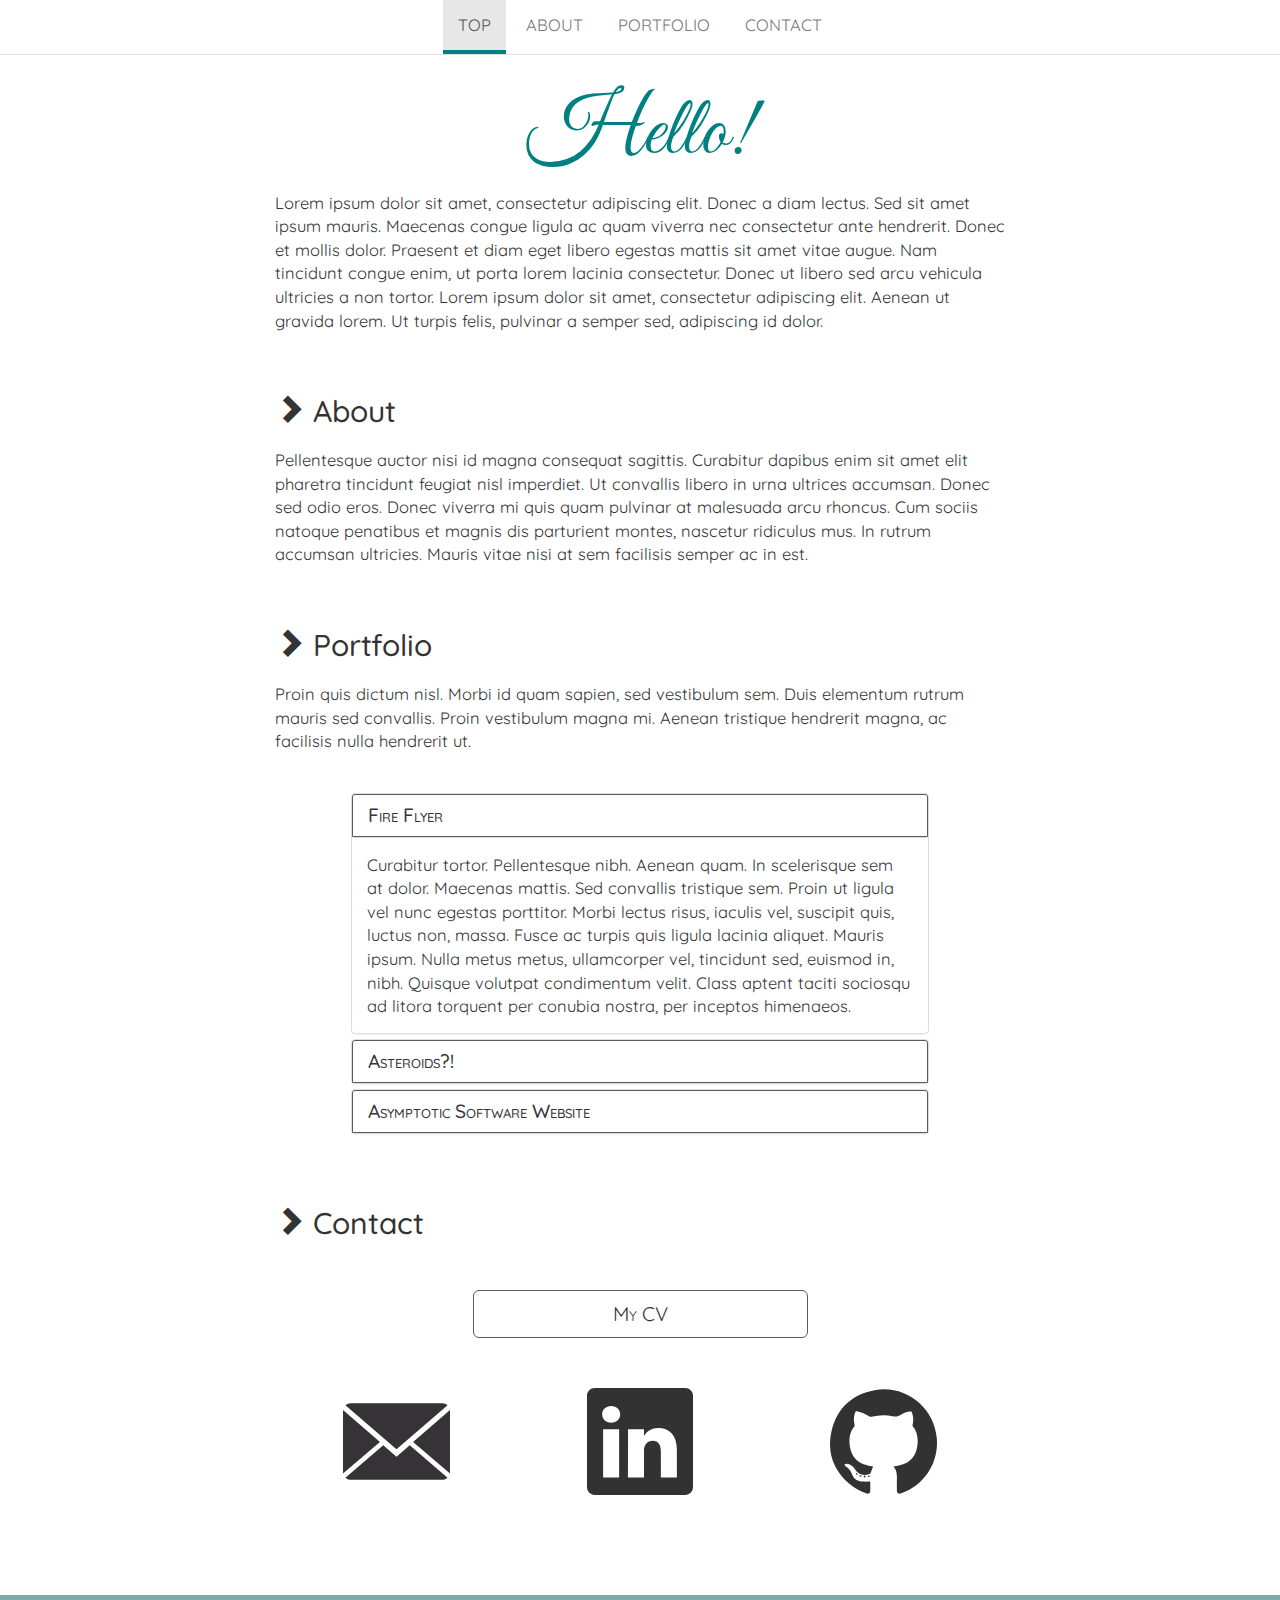
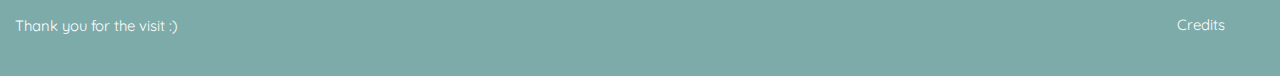
<file: index.html>
<!DOCTYPE html>
<html lang="en">

  <head>
    <meta http-equiv="content-type" content="text/xml; charset=utf-8" />
    <meta name="viewport" content="width=device-width, initial-scale=1, maximum-scale=1" />
    <title>❀ ❀ ❀</title>
    <link rel="stylesheet" href="https://maxcdn.bootstrapcdn.com/bootstrap/3.3.1/css/bootstrap.min.css"/>
    <link rel="stylesheet" href="scripts/custom.css"/>
  </head>

  <body id="top">

    <header>
      <nav id    = "main-nav"
           class = "navbar navbar-default navbar-fixed-top"
           role  = "navigation">
        <div class="container">

          <div class="navbar-header">
            <button type          = "button"
                    class         = "navbar-toggle collapsed"
                    data-toggle   = "collapse"
                    data-target   = "#collapse"
                    aria-expanded = "false">
              <span class="sr-only">Toggle navigation</span>
              <span class="icon-bar"></span>
              <span class="icon-bar"></span>
              <span class="icon-bar"></span>
            </button>
          </div> <!-- navbar-header -->

          <div class="collapse navbar-collapse" id="collapse">
            <ul class="nav navbar-nav">
              <li class="active"> <a href="#top">       Top       </a></li>
              <li>                <a href="#about">     About     </a></li>
              <li>                <a href="#portfolio"> Portfolio </a></li>
              <li>                <a href="#contact">   Contact   </a></li>
            </ul>
          </div> <!-- menu-collapse -->

        </div> <!-- container -->
      </nav>
    </header>

    <div class="container" id="main-content">

      <div class="page col-md-8 col-md-offset-2" id="welcome">

        <h1 id="maintitle">Hello!</h1>

        <p class="highlight">
            Lorem ipsum dolor sit amet, consectetur adipiscing 
            elit. Donec a diam lectus. Sed sit amet ipsum mauris. Maecenas congue 
            ligula ac quam viverra nec consectetur ante hendrerit. Donec et mollis 
            dolor. Praesent et diam eget libero egestas mattis sit amet vitae augue. 
            Nam tincidunt congue enim, ut porta lorem lacinia consectetur. Donec ut 
            libero sed arcu vehicula ultricies a non tortor. Lorem ipsum dolor sit 
            amet, consectetur adipiscing elit. Aenean ut gravida lorem. Ut turpis 
            felis, pulvinar a semper sed, adipiscing id dolor.
        </p>
      </div> <!-- welcome -->

      <!-- About -->
      <div class="page col-md-8 col-md-offset-2" id="about">

        <h2><span class="glyphicon glyphicon-chevron-right"></span> About</h2>

        <p>Pellentesque auctor nisi id magna consequat sagittis. Curabitur 
        dapibus enim sit amet elit pharetra tincidunt feugiat nisl imperdiet. 
        Ut convallis libero in urna ultrices accumsan. Donec sed odio eros. 
        Donec viverra mi quis quam pulvinar at malesuada arcu rhoncus. Cum 
        sociis natoque penatibus et magnis dis parturient montes, nascetur 
        ridiculus mus. In rutrum accumsan ultricies. Mauris vitae nisi at sem 
        facilisis semper ac in est.</p>

      </div>  <!-- about -->

      <div class="page col-md-8 col-md-offset-2" id="portfolio">

        <h2><span class="glyphicon glyphicon-chevron-right"></span> Portfolio</h2>

        <p>Proin quis dictum nisl. Morbi id quam sapien, sed vestibulum sem. 
        Duis elementum rutrum mauris sed convallis. Proin vestibulum magna mi. 
        Aenean tristique hendrerit magna, ac facilisis nulla hendrerit ut.</p>

        <!-- * Collapsible divs for portfolio! -->
        <div class                = "panel-group col-md-10 col-md-offset-1"
             id                   = "projects"
             role                 = "tablist"
             aria-multiselectable = "true">

          <div class = "panel panel-default">
            <div class = "panel-heading"
                 role  = "tab"
                 id    = "fireflyhead">
              <h4 class="panel-title">
                <a role          = "button"
                   data-toggle   = "collapse"
                   data-parent   = "#projects"
                   href          = "#fireflyer"
                   aria-expanded = "true"
                   aria-controls = "fireflyer">
                  Fire Flyer
                </a>
              </h4>
            </div>
            <div id              = "fireflyer"
                 class           = "panel-collapse collapse in"
                 role            = "tabpanel"
                 aria-labelledby = "fireflyhead">
              <div class="panel-body">
                Curabitur tortor. Pellentesque nibh. Aenean quam. In 
                scelerisque sem at dolor. Maecenas mattis. Sed convallis 
                tristique sem. Proin ut ligula vel nunc egestas porttitor. 
                Morbi lectus risus, iaculis vel, suscipit quis, luctus non, 
                massa. Fusce ac turpis quis ligula lacinia aliquet. Mauris 
                ipsum. Nulla metus metus, ullamcorper vel, tincidunt sed, 
                euismod in, nibh. Quisque volutpat condimentum velit. Class 
                aptent taciti sociosqu ad litora torquent per conubia nostra, 
                per inceptos himenaeos. 
              </div>
            </div> <!-- fireflyer -->
          </div> <!-- panel -->

          <div class="panel panel-default">
            <div class = "panel-heading"
                 role  = "tab"
                 id    = "asteroidshead">
              <h4 class="panel-title">
                <a class         = "collapsed"
                   role          = "button"
                   data-toggle   = "collapse"
                   data-parent   = "#projects"
                   href          = "#asteroids"
                   aria-expanded = "false"
                   aria-controls = "asteroids">
                  Asteroids?!
                </a>
              </h4>
            </div>
            <div id              = "asteroids"
                 class           = "panel-collapse collapse"
                 role            = "tabpanel"
                 aria-labelledby = "asteroidshead">
              <div class="panel-body">
                Anim pariatur cliche reprehenderit, enim eiusmod high life 
                accusamus terry richardson ad squid. 3 wolf moon officia aute, 
                non cupidatat skateboard dolor brunch. Food truck quinoa 
                nesciunt laborum eiusmod. Brunch 3 wolf moon tempor, sunt 
                aliqua put a bird on it squid single-origin coffee nulla 
                assumenda shoreditch et. Nihil anim keffiyeh helvetica, craft 
                beer labore wes anderson cred nesciunt sapiente ea proident. 
                Ad vegan excepteur butcher vice lomo. Leggings occaecat craft 
                beer farm-to-table, raw denim aesthetic synth nesciunt you 
                probably haven't heard of them accusamus labore sustainable VHS.
              </div>
            </div> <!-- asteroids -->
          </div> <!-- panel -->

          <div class="panel panel-default">
            <div class = "panel-heading"
                 role  = "tab"
                 id    = "asympthead">
              <h4 class="panel-title">
                <a class = "collapsed"
                   role = "button"
                   data-toggle   = "collapse"
                   data-parent   = "#projects"
                   href          = "#asymptotic"
                   aria-expanded = "false"
                   aria-controls = "asymptotic">
                  Asymptotic Software Website
                </a>
              </h4>
            </div>
            <div id              = "asymptotic"
                 class           = "panel-collapse collapse"
                 role            = "tabpanel"
                 aria-labelledby = "asympthead">
              <div class="panel-body">
                Anim pariatur cliche reprehenderit, enim eiusmod high life 
                accusamus terry richardson ad squid. 3 wolf moon officia aute, 
                non cupidatat skateboard dolor brunch. Food truck quinoa 
                nesciunt laborum eiusmod. Brunch 3 wolf moon tempor, sunt 
                aliqua put a bird on it squid single-origin coffee nulla 
                assumenda shoreditch et. Nihil anim keffiyeh helvetica, craft 
                beer labore wes anderson cred nesciunt sapiente ea proident. 
                Ad vegan excepteur butcher vice lomo. Leggings occaecat craft 
                beer farm-to-table, raw denim aesthetic synth nesciunt you 
                probably haven't heard of them accusamus labore sustainable VHS.
              </div>
            </div> <!-- asymptotic -->
          </div> <!-- panel -->

        </div> <!-- projects -->

      </div> <!-- portfolio -->

      <div class="page col-md-8 col-md-offset-2" id="contact">

        <h2><span class="glyphicon glyphicon-chevron-right"></span> Contact</h2>

          <div class="col-sm-6 col-sm-offset-3">
            <a href="resources/Nov2015_CV.pdf">
              <button type="button" class="btn btn-default btn-lg btn-block">
                My CV
              </button>
            </a>
          </div>

          <div class="col-sm-4 col-xs-8 col-sm-offset-0 col-xs-offset-2">
            <a href="mailto:shannony@andrew.cmu.edu">
              <img class="icon" src="images/message.svg" alt="Email">
            </a>
          </div>

          <div class="col-sm-4 col-xs-8 col-sm-offset-0 col-xs-offset-2">
            <img class="icon" src="images/linkedin.svg" alt="LinkedIn">
          </div>

          <div class="col-sm-4 col-xs-8 col-sm-offset-0 col-xs-offset-2">
            <img class="icon" src="images/github.svg" alt="GitHub">
          </div>

      </div> <!-- contact -->

    </div> <!-- main-content -->

    <footer>
      <div class="content container-fluid">
        <div class="row">

          <div class="col-sm-6">
            Thank you for the visit :)
          </div>

          <div class="col-sm-6">
            <nav class="navbar navbar-default" role="navigation">
              <ul class="nav navbar-nav navbar-right">
                <li><a href="credits.html">Credits</a></li>
              </ul>
            </nav>
          </div>

        </div> <!-- row -->
      </div> <!-- content container -->
    </footer>

    <script src="https://ajax.googleapis.com/ajax/libs/jquery/1.11.1/jquery.min.js"></script>
    <script src="https://maxcdn.bootstrapcdn.com/bootstrap/3.3.1/js/bootstrap.min.js"></script>
    <script src="scripts/custom.js"></script>

  </body>
</html>
</file>
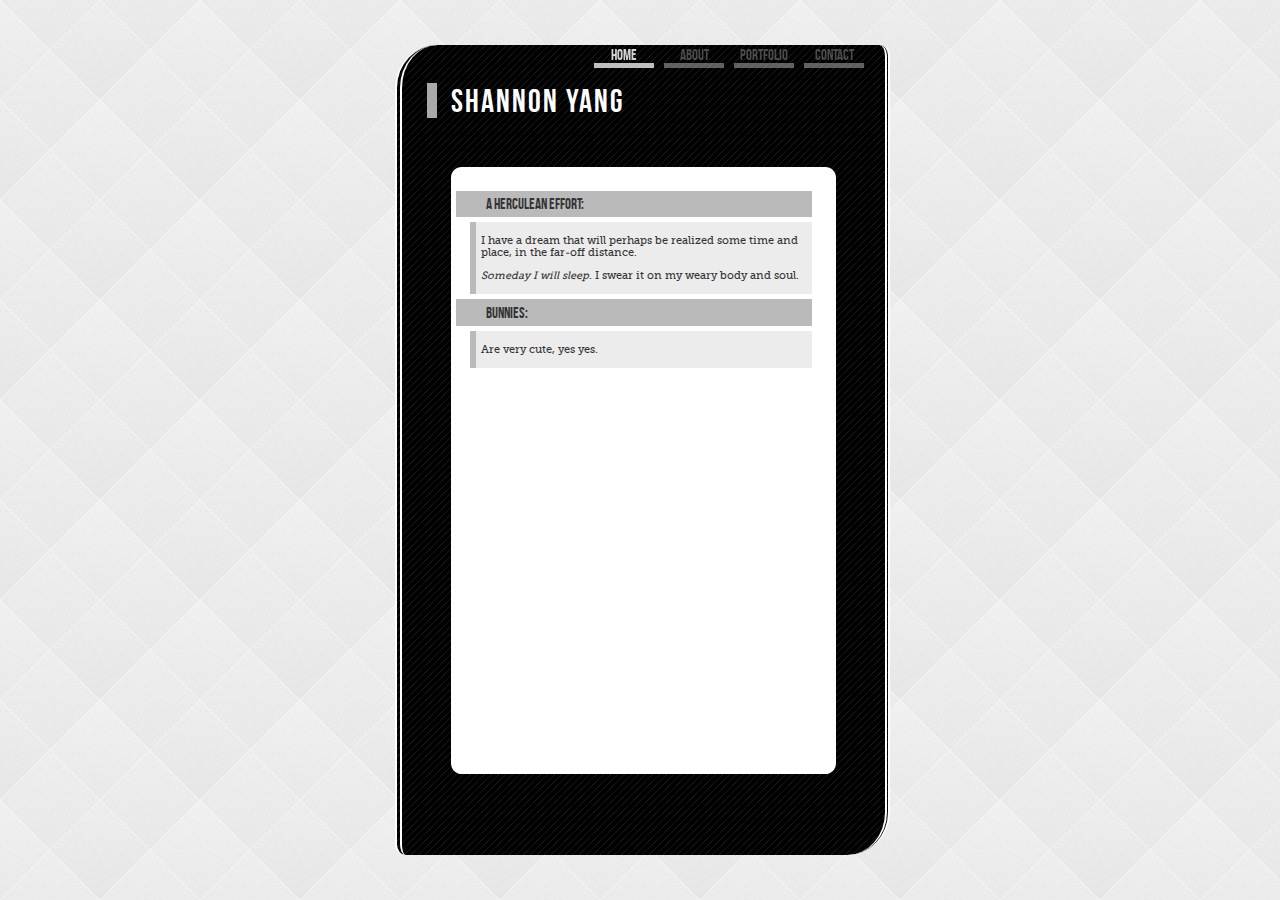
<file: old/index.html>
<!DOCTYPE html PUBLIC "-//W3C//DTD XHTML 1.0 Strict//EN" 
"http://www.w3.org/TR/xhtml1/DTD/xhtml1-strict.dtd">
<html lang="EN" dir="ltr" xmlns="http://www.w3.org/1999/xhtml">
  <head>
    <meta http-equiv="content-type" content="text/xml; charset=utf-8" />
    <title>I have bunnies and tea</title>
    <link rel="stylesheet" type="text/css" href="stylesheet.css" />
  </head>

  <body>
  <div id="all">

  <!--Header-->
    <h1 id="banner">Shannon Yang</h1>

  <!--Menu-->
    <div id="menu">
    <div id="nav">
    <ul>
      <li><a class="curpage" href="index.html">Home</a></li>
      <li><a href="about.html">About</a></li>
      <li><a href="portfolio.html">Portfolio</a></li>
      <li><a href="contact.html">Contact</a></li>
    </ul>
    </div>
    </div>

  <!--Layout images-->

  <!--Content-->
    <div id = "content">

      <div class="block">
        <div class="section">a herculean effort:</div>
        <div class="section-content">
          <p>I have a dream that will perhaps be realized some time and place,
            in the far-off distance.</p>
          <p><em>Someday I will sleep.</em> I swear it on my weary body and soul.</p>
        </div>
      </div>

      <div class="block">
        <div class="section">bunnies:</div>
        <div class="section-content">
          <p>Are very cute, yes yes.</p>
        </div>
      </div>

    </div>

  </div>
  </body>

</html>
</file>
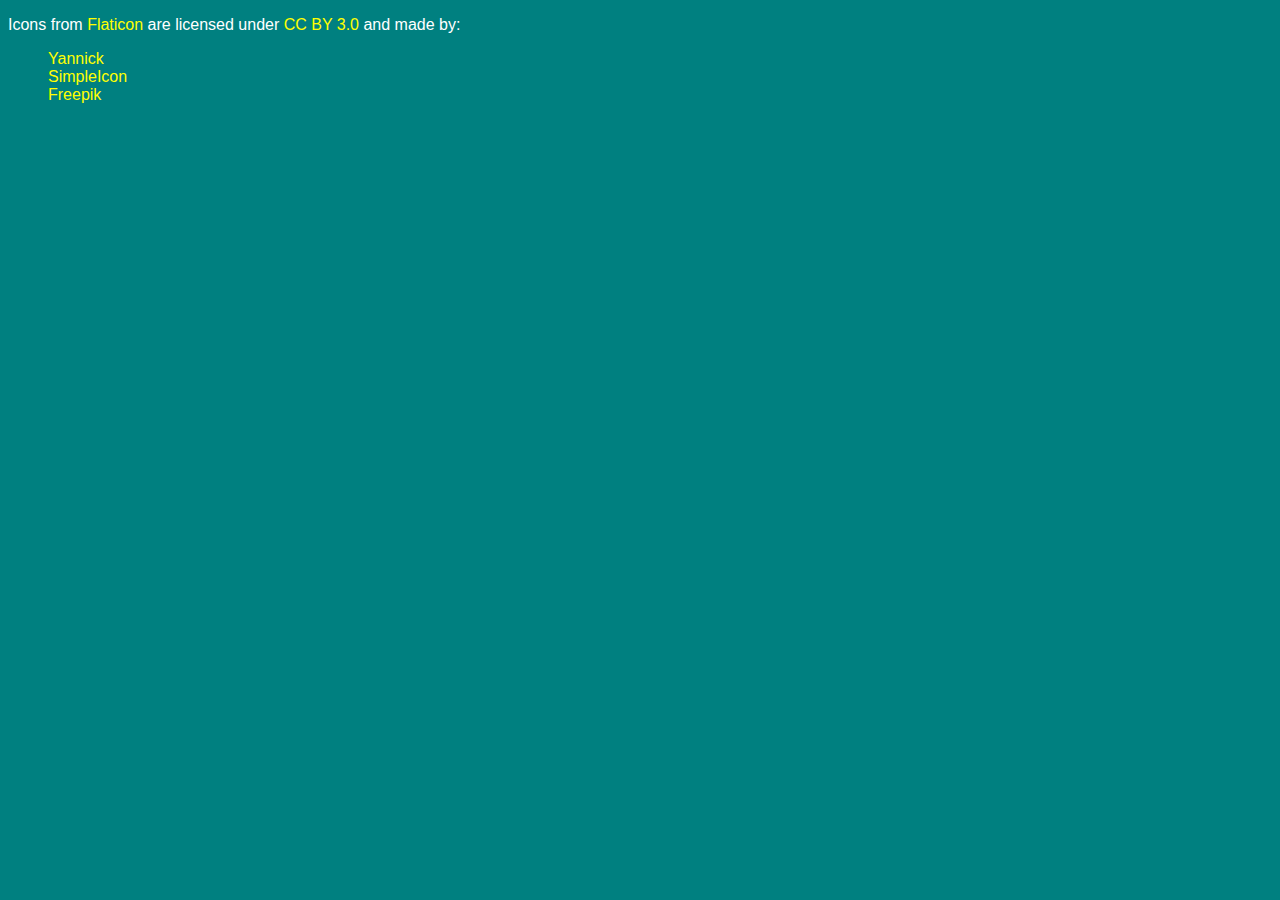
<file: credits.html>
<!DOCTYPE html>
<html lang="en">

  <head>
    <meta http-equiv="content-type" content="text/xml; charset=utf-8" />
    <meta name="viewport" content="width=device-width, initial-scale=1, maximum-scale=1" />
    <title>Credits</title>
    <link rel="stylesheet" href="scripts/credits.css"/>
  </head>

  <body>

    <p>Icons from <a href="http://www.flaticon.com" title="Flaticon">Flaticon</a>
    are licensed under
    <a href="http://creativecommons.org/licenses/by/3.0/" title="Creative Commons BY 3.0">CC BY 3.0</a>
    and made by:</p>
    <ul>
      <li><a href="http://www.flaticon.com/authors/yannick" title="Yannick">Yannick</a></li>
      <li><a href="http://www.flaticon.com/authors/simpleicon" title="SimpleIcon">SimpleIcon</a></li>
      <li><a href="http://www.freepik.com" title="Freepik">Freepik</a></li>
    </ul>
    <p></p>

  </body>
</html>
</file>
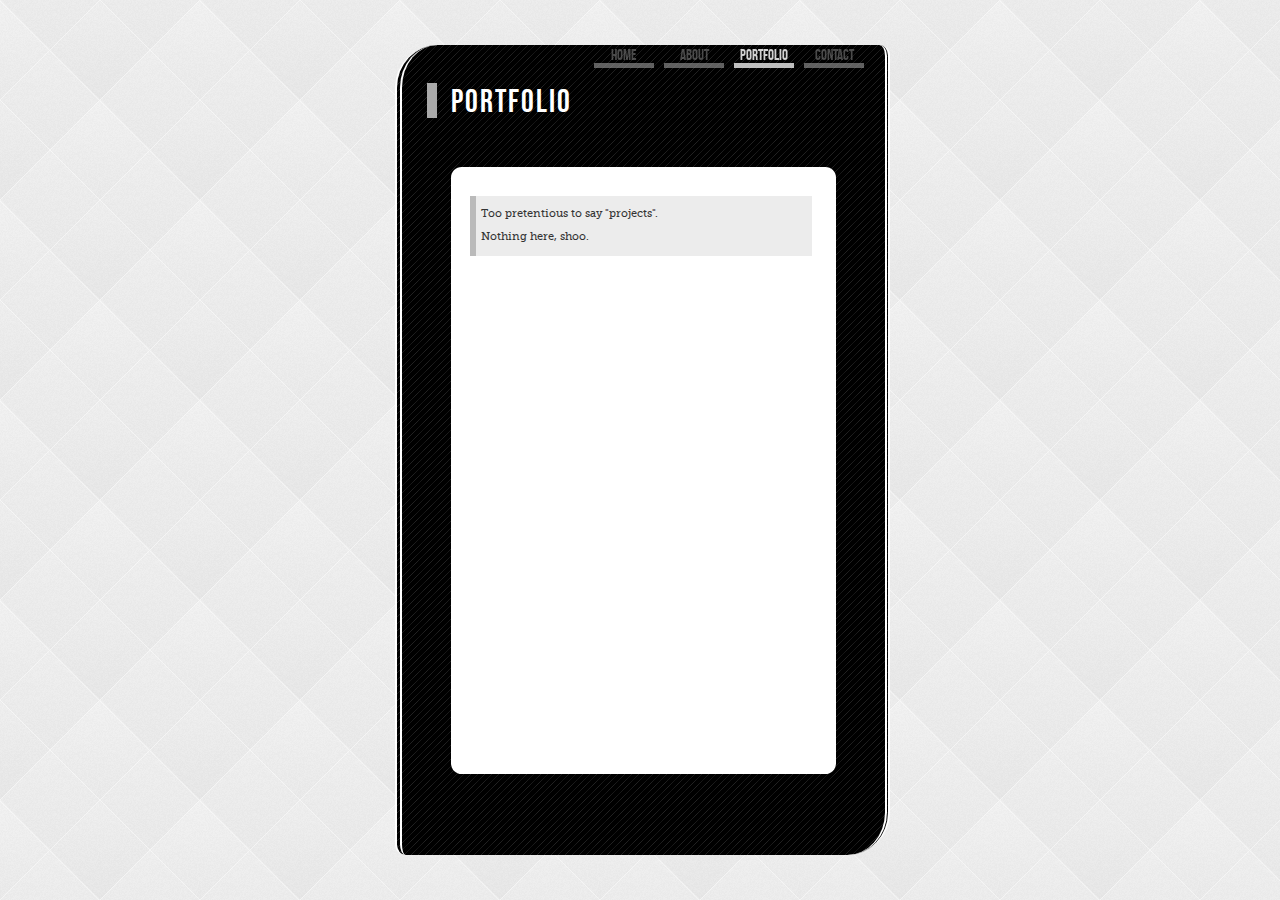
<file: portfolio.html>
<!DOCTYPE html PUBLIC "-//W3C//DTD XHTML 1.0 Strict//EN" 
"http://www.w3.org/TR/xhtml1/DTD/xhtml1-strict.dtd">
<html lang="EN" dir="ltr" xmlns="http://www.w3.org/1999/xhtml">
  <head>
    <meta http-equiv="content-type" content="text/xml; charset=utf-8" />
    <title>I have bunnies and tea</title>
    <link rel="stylesheet" type="text/css" href="stylesheet.css" />
  </head>

  <body>
  <div id="all">

  <!--Header-->
    <h1 id="banner">Portfolio</h1>

  <!--Menu-->
    <div id="menu">
    <div id="nav">
    <ul>
      <li><a href="index.html">Home</a></li>
      <li><a href="about.html">About</a></li>
      <li><a class="curpage" href="portfolio.html">Portfolio</a></li>
      <li><a href="contact.html">Contact</a></li>
    </ul>
    </div>
    </div>

  <!--Layout images-->

  <!--Content-->
    <div id = "content">

      <div class="block">
        <div class="section-content">
          <p>Too pretentious to say "projects".</p>
          <p>Nothing here, shoo.</p>
        </div>
      </div>

    </div>

  </div>
  </body>

</html>
</file>
<file: scripts/custom.css>
/* Fonts */

@import url(http://fonts.googleapis.com/css?family=Quicksand:400,700);
@import url(http://fonts.googleapis.com/css?family=Great+Vibes);

/* Navigation */

#main-nav {
  background-color: white;
  font-family: 'Quicksand', sans-serif;
  text-transform: uppercase;
  border-bottom: 1px #E0E0E0 solid;
}

#main-nav .navbar-nav li {
  display: inline-block;
  float: none;
  vertical-align: top;
}

#main-nav .navbar-toggle {
  border: none;
}

#main-nav .navbar-toggle:hover {
  background-color: transparent;
}

#main-nav .navbar-toggle:hover .icon-bar {
  background-color: black;
}

/* Pick different hover color for active link!
 * Also, figure out a way to emulate that color
 * scheme in the smaller screen. */
@media (min-width:768px) {
  #main-nav .navbar-nav li:hover {
    border-bottom: 4px #C6C6C6 solid;
  }
  #main-nav .navbar-nav .active {
    border-bottom: 4px #008080 solid;
  }
  #main-nav .navbar-nav .active:hover {
    border-bottom: 4px #7DABAA solid;
  }
}

@media (max-width:767px) {
  #main-nav .navbar-nav li {
    display: block;
  }
  #main-nav .navbar-nav {
    margin-top: 0px;
    margin-bottom: 0px;
  }
}

#main-nav .navbar-nav {
  float: none;
}

#main-nav .navbar-collapse {
  text-align: center;
}

/* Body */

body {
  position: relative;
  padding-top: 50px;
  font-family: 'Quicksand', sans-serif;
  font-size: 1.65em;
}

h2 {
  font-family: 'Quicksand', sans-serif;
  margin-bottom: 20px;
}

.page {
  padding-top: 30px;
  padding-bottom: 0px;
}

/* Welcome */

h1 {
  font-family: 'Great Vibes', sans-serif;
  font-size: 5em;
  text-align: center;
  color: #008080;
  margin-top: 10px;
  margin-bottom: 10px;
}

/* About */

/* Portfolio */

#projects {
  margin-top: 30px;
}

.panel .panel-heading {
  background-color: white;
  border: 1px #5A5A5A solid;
}

#projects h4 a {
  font-variant: small-caps;
  display: block;
  font-size: 1.2em;
}

#projects h4 a:hover,  #projects h4 a:focus{
  text-decoration: none;
}


/* Contact */

#contact h3 {
  text-align: center;
  color: #008080;
}

#contact a:hover {
  text-decoration: none;
  color: #008080;
}

#contact .btn {
  font-variant: small-caps;
  font-size: 120%;
  border-color: #5A5A5A;
  margin-top: 30px;
}

#contact .icon {
  width: 50%;
  margin-top: 50px;
  margin-left: 25%;
  margin-right: 25%;
  opacity: 0.8;
  margin-bottom: 100px;
}

#contact .icon:hover {
  opacity: 1.0;
}

/* Footer */

footer {
    background: #7DABAA;
    color: white;
    font-size: .9em;
    padding: 20px 0 40px 0;
}

footer .navbar {
    margin-bottom: 0;
    min-height: 0;
}

footer .navbar-default {
    background-color: transparent;
    border: none;
    margin-right: 40px;
}

footer .navbar-nav li a {
    padding-top: 0;
    padding-bottom: 0;
    color: white !important;
}

footer .navbar-nav li a:hover {
    opacity: 0.8;
}
</file>
<file: old/stylesheet.css>
﻿/* ----------------------------------------------------------------------------
::: FONTS
::: Generated by Font Squirrel (http://www.fontsquirrel.com) on April 6, 2014
---------------------------------------------------------------------------- */

/* BEBAS NEUE: http://www.fontsquirrel.com/fonts/bebas-neue */
@font-face {
    font-family: 'bebas_neueregular';
    src: url('fonts/bebasneue.eot');
    src: url('fonts/bebasneue.eot?#iefix') format('embedded-opentype'),
         url('fonts/bebasneue.woff') format('woff'),
         url('fonts/bebasneue.ttf') format('truetype'),
         url('fonts/bebasneue.svg#bebas_neueregular') format('svg');
    font-weight: normal;
    font-style: normal;
}

/**
 * @license
 * MyFonts Webfont Build ID 2789397, 2014-04-06T06:26:53-0400
 * 
 * The fonts listed in this notice are subject to the End User License
 * Agreement(s) entered into by the website owner. All other parties are 
 * explicitly restricted from using the Licensed Webfonts(s).
 * 
 * You may obtain a valid license at the URLs below.
 * 
 * Webfont: Museo Slab 500 by exljbris
 * URL: http://www.myfonts.com/fonts/exljbris/museo-slab/500/
 * Copyright: Copyright (c) 2009 by Jos Buivenga. All rights reserved.
 * Licensed pageviews: 10,000
 * 
 * 
 * License: http://www.myfonts.com/viewlicense?type=web&buildid=2789397
 * 
 * © 2014 MyFonts Inc
*/

@import url("//hello.myfonts.net/count/2a9015");

  
@font-face {font-family: 'MuseoSlab-500';
  src: url('fonts/MuseoSlab-500.eot');
  src: url('fonts/MuseoSlab-500?#iefix') format('embedded-opentype'),
       url('fonts/MuseoSlab-500.woff') format('woff'),
       url('fonts/MuseoSlab-500.ttf') format('truetype');}


/* SCROLLBAR */

::-webkit-scrollbar { 
    display: none; 
}
 
/* CONTENT */

body {
  background-color: white;
  background-image: url('images/diamond_upholstery.png')
}

h1 {
  margin-left: auto;
  margin-right: auto;
  font: 300% bebas_neueregular;
  letter-spacing: 2px;
  color: white;
  transition: 2s;
  -moz-transition: 2s;
  -webkit-transition: 2s;
  -o-transition: 2s;
}

h1:hover {
  color: #B2FFFF;
  transition: 1s;
  -moz-transition: 1s;
  -webkit-transition: 1s;
  -o-transition: 1s;
}

#all {
  position: absolute;
  top: 5%;
  left: 30.5%;
  right: 30.5%;
  bottom: 5%;
  margin-left: 5px;
  border-right: 5px white double;
  border-left: 5px white double;
  font: 8pt MuseoSlab-500;
  -moz-border-radius: 4em 1em 4em 1em;
  border-radius: 4em 1em 4em 1em;
  border-left: white 7px double;
  opacity: 1;
  background-image: url('images/black_twill.png');
}

#banner {
  position: absolute;
  border-left: 10px darkgray solid;
  padding-left: 3%;
  top: 2%;
  left: 5%;
  right: 5%;
  z-index: 7;
}

#banner:hover{
  border-color: 15px #E8E8E8 solid;
}

#content {
  position: absolute;
  top: 15%;
  bottom: 10%;
  left: 10%;
  right: 10%;
  padding: 5%;
  padding-left: 4%;
  overflow-y:scroll;
  -moz-border-radius: 1em 1em 1em 1em;
  border-radius: 1em 1em 1em 1em;
  z-index: 1;
  background-color: white;
}

#menu {
  position: fixed;
  top: 4%;
  right: 31.7%;
  opacity:0.82;
  filter:alpha(opacity=100);
  z-index: 40;
}

#menu a {
  text-decoration: none;
  font: 15px bebas_neueregular;
  color: gray;
  text-align: center;
  display: block;
  margin-right: 10px;
  border-bottom: 5px darkgray solid;
  width: 4em;
  opacity: 0.7;
  transition: 1.5s;
  -moz-transition: 1.5s;
  -webkit-transition: 1.5s;
  -o-transition: 1.5s;
}

#menu .curpage {
  color: white;
  border-bottom-color: #E8E8E8;
  opacity: 1;
}

#menu a:hover {
  color: white;
  border-bottom-color: white;
  opacity: 1;
  transition: 1s;
  -moz-transition: 1s;
  -webkit-transition: 1s;
  -o-transition: 1s;
}

#menu ul {
  margin-left: -2.5em;
  margin-top: 2px;
}

#menu li {
  list-style-type: none;
  float: left;
  text-align: center;
}

.block {
  opacity:0.8;
  transition: 1s;
  -moz-transition: 1s;
  -webkit-transition: 1s;
  -o-transition: 1s;
}

.block:hover {
  opacity:1;
  transition: 1s;
  -moz-transition: 1s;
  -webkit-transition: 1s;
  -o-transition: 1s;
}

.section {
  display: block;
  padding: 4pt;
  padding-left: 2em;
  margin-left: -4%;
  background-color: darkgray;
  font: 15px bebas_neueregular;
}

.section-content {
  margin-top: 5px;
  margin-bottom: 5px;
  padding-top: 2px;
  padding-bottom: 2px;
  border-left: 5pt darkgray solid;
  background-color: #E8E8E8;
  padding-left: 1.5%;
  padding-right: 1.5%;
  transition: 1s;
  -moz-transition: 1s;
  -webkit-transition: 1s;
  -o-transition: 1s;
}

.section-content:hover {
  border-color: #80B8B8;
  transition: 1s;
  -moz-transition: 1s;
  -webkit-transition: 1s;
  -o-transition: 1s;
}
</file>
<file: scripts/credits.css>
body {
  background-color: #008080;
  color: white;
  font-family: sans-serif;
}

a {
  text-decoration: none;
  color: yellow;
}

li {
  list-style-type: none;
}
</file>
<file: stylesheet.css>
﻿/* ----------------------------------------------------------------------------
::: FONTS
::: Generated by Font Squirrel (http://www.fontsquirrel.com) on April 6, 2014
---------------------------------------------------------------------------- */

/* BEBAS NEUE: http://www.fontsquirrel.com/fonts/bebas-neue */
@font-face {
    font-family: 'bebas_neueregular';
    src: url('fonts/bebasneue.eot');
    src: url('fonts/bebasneue.eot?#iefix') format('embedded-opentype'),
         url('fonts/bebasneue.woff') format('woff'),
         url('fonts/bebasneue.ttf') format('truetype'),
         url('fonts/bebasneue.svg#bebas_neueregular') format('svg');
    font-weight: normal;
    font-style: normal;
}

/**
 * @license
 * MyFonts Webfont Build ID 2789397, 2014-04-06T06:26:53-0400
 * 
 * The fonts listed in this notice are subject to the End User License
 * Agreement(s) entered into by the website owner. All other parties are 
 * explicitly restricted from using the Licensed Webfonts(s).
 * 
 * You may obtain a valid license at the URLs below.
 * 
 * Webfont: Museo Slab 500 by exljbris
 * URL: http://www.myfonts.com/fonts/exljbris/museo-slab/500/
 * Copyright: Copyright (c) 2009 by Jos Buivenga. All rights reserved.
 * Licensed pageviews: 10,000
 * 
 * 
 * License: http://www.myfonts.com/viewlicense?type=web&buildid=2789397
 * 
 * © 2014 MyFonts Inc
*/

@import url("//hello.myfonts.net/count/2a9015");

  
@font-face {font-family: 'MuseoSlab-500';
  src: url('fonts/MuseoSlab-500.eot');
  src: url('fonts/MuseoSlab-500?#iefix') format('embedded-opentype'),
       url('fonts/MuseoSlab-500.woff') format('woff'),
       url('fonts/MuseoSlab-500.ttf') format('truetype');}


/* SCROLLBAR */

::-webkit-scrollbar { 
    display: none; 
}
 
/* CONTENT */

body {
  background-color: white;
  background-image: url('images/diamond_upholstery.png')
}

h1 {
  margin-left: auto;
  margin-right: auto;
  font: 300% bebas_neueregular;
  letter-spacing: 2px;
  color: white;
  transition: 2s;
  -moz-transition: 2s;
  -webkit-transition: 2s;
  -o-transition: 2s;
}

h1:hover {
  color: #B2FFFF;
  transition: 1s;
  -moz-transition: 1s;
  -webkit-transition: 1s;
  -o-transition: 1s;
}

#all {
  position: absolute;
  top: 5%;
  left: 30.5%;
  right: 30.5%;
  bottom: 5%;
  margin-left: 5px;
  border-right: 5px white double;
  border-left: 5px white double;
  font: 8pt MuseoSlab-500;
  -moz-border-radius: 4em 1em 4em 1em;
  border-radius: 4em 1em 4em 1em;
  border-left: white 7px double;
  opacity: 1;
  background-image: url('images/black_twill.png');
}

#banner {
  position: absolute;
  border-left: 10px darkgray solid;
  padding-left: 3%;
  top: 2%;
  left: 5%;
  right: 5%;
  z-index: 7;
}

#banner:hover{
  border-color: 15px #E8E8E8 solid;
}

#content {
  position: absolute;
  top: 15%;
  bottom: 10%;
  left: 10%;
  right: 10%;
  padding: 5%;
  padding-left: 4%;
  overflow-y:scroll;
  -moz-border-radius: 1em 1em 1em 1em;
  border-radius: 1em 1em 1em 1em;
  z-index: 1;
  background-color: white;
}

#menu {
  position: fixed;
  top: 4%;
  right: 31.7%;
  opacity:0.82;
  filter:alpha(opacity=100);
  z-index: 40;
}

#menu a {
  text-decoration: none;
  font: 15px bebas_neueregular;
  color: gray;
  text-align: center;
  display: block;
  margin-right: 10px;
  border-bottom: 5px darkgray solid;
  width: 4em;
  opacity: 0.7;
  transition: 1.5s;
  -moz-transition: 1.5s;
  -webkit-transition: 1.5s;
  -o-transition: 1.5s;
}

#menu .curpage {
  color: white;
  border-bottom-color: #E8E8E8;
  opacity: 1;
}

#menu a:hover {
  color: white;
  border-bottom-color: white;
  opacity: 1;
  transition: 1s;
  -moz-transition: 1s;
  -webkit-transition: 1s;
  -o-transition: 1s;
}

#menu ul {
  margin-left: -2.5em;
  margin-top: 2px;
}

#menu li {
  list-style-type: none;
  float: left;
  text-align: center;
}

.block {
  opacity:0.8;
  transition: 1s;
  -moz-transition: 1s;
  -webkit-transition: 1s;
  -o-transition: 1s;
}

.block:hover {
  opacity:1;
  transition: 1s;
  -moz-transition: 1s;
  -webkit-transition: 1s;
  -o-transition: 1s;
}

.section {
  display: block;
  padding: 4pt;
  padding-left: 2em;
  margin-left: -4%;
  background-color: darkgray;
  font: 15px bebas_neueregular;
}

.section-content {
  margin-top: 5px;
  margin-bottom: 5px;
  padding-top: 2px;
  padding-bottom: 2px;
  border-left: 5pt darkgray solid;
  background-color: #E8E8E8;
  padding-left: 1.5%;
  padding-right: 1.5%;
  transition: 1s;
  -moz-transition: 1s;
  -webkit-transition: 1s;
  -o-transition: 1s;
}

.section-content:hover {
  border-color: #80B8B8;
  transition: 1s;
  -moz-transition: 1s;
  -webkit-transition: 1s;
  -o-transition: 1s;
}
</file>
